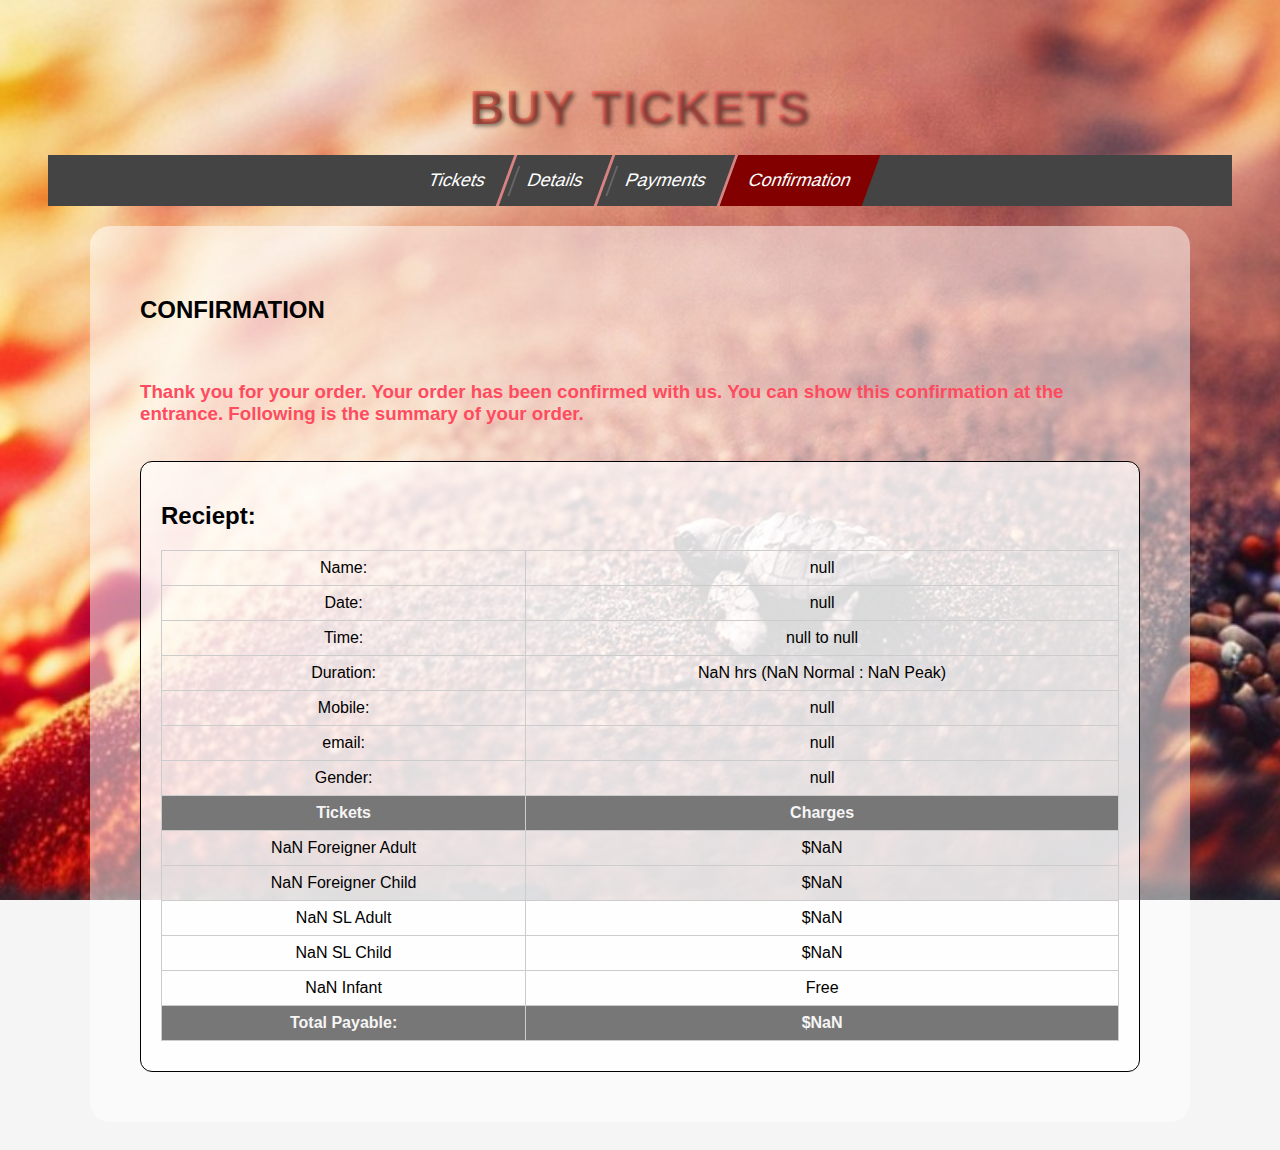
<file: confirmationpage.html>
<!DOCTYPE html>
<html lang="en">
  <head>
    <meta charset="UTF-8" />
    <meta name="viewport" content="width=device-width, initial-scale=1.0" />
    <title>Confirmation Page</title>
    <link rel="stylesheet" href="styles.css" />
  </head>
  <body>
    <header>
      <h1>BUY TICKETS</h1>
      <nav>
        <ul>
          <li><a href="ticketspage.html">Tickets</a></li>
          <li><a href="detailspage.html">Details</a></li>
          <li><a href="paymentspage.html">Payments</a></li>
          <li class="active">
            <a href="confirmationpage.html">Confirmation</a>
          </li>
        </ul>
      </nav>
    </header>
    <div class="confirmation-form">
      <h2>CONFIRMATION</h2>
      <br />

      <h3>
        Thank you for your order. Your order has been confirmed with us. You can
        show this confirmation at the entrance. Following is the summary of your
        order.
      </h3>
      <br />
      <div class="conalt">
        <h2>Reciept:</h2>

        <div id="summarytblconfirm"></div>
      </div>
    </div>
    <script src="script.js"></script>
  </body>
</html>
</file>
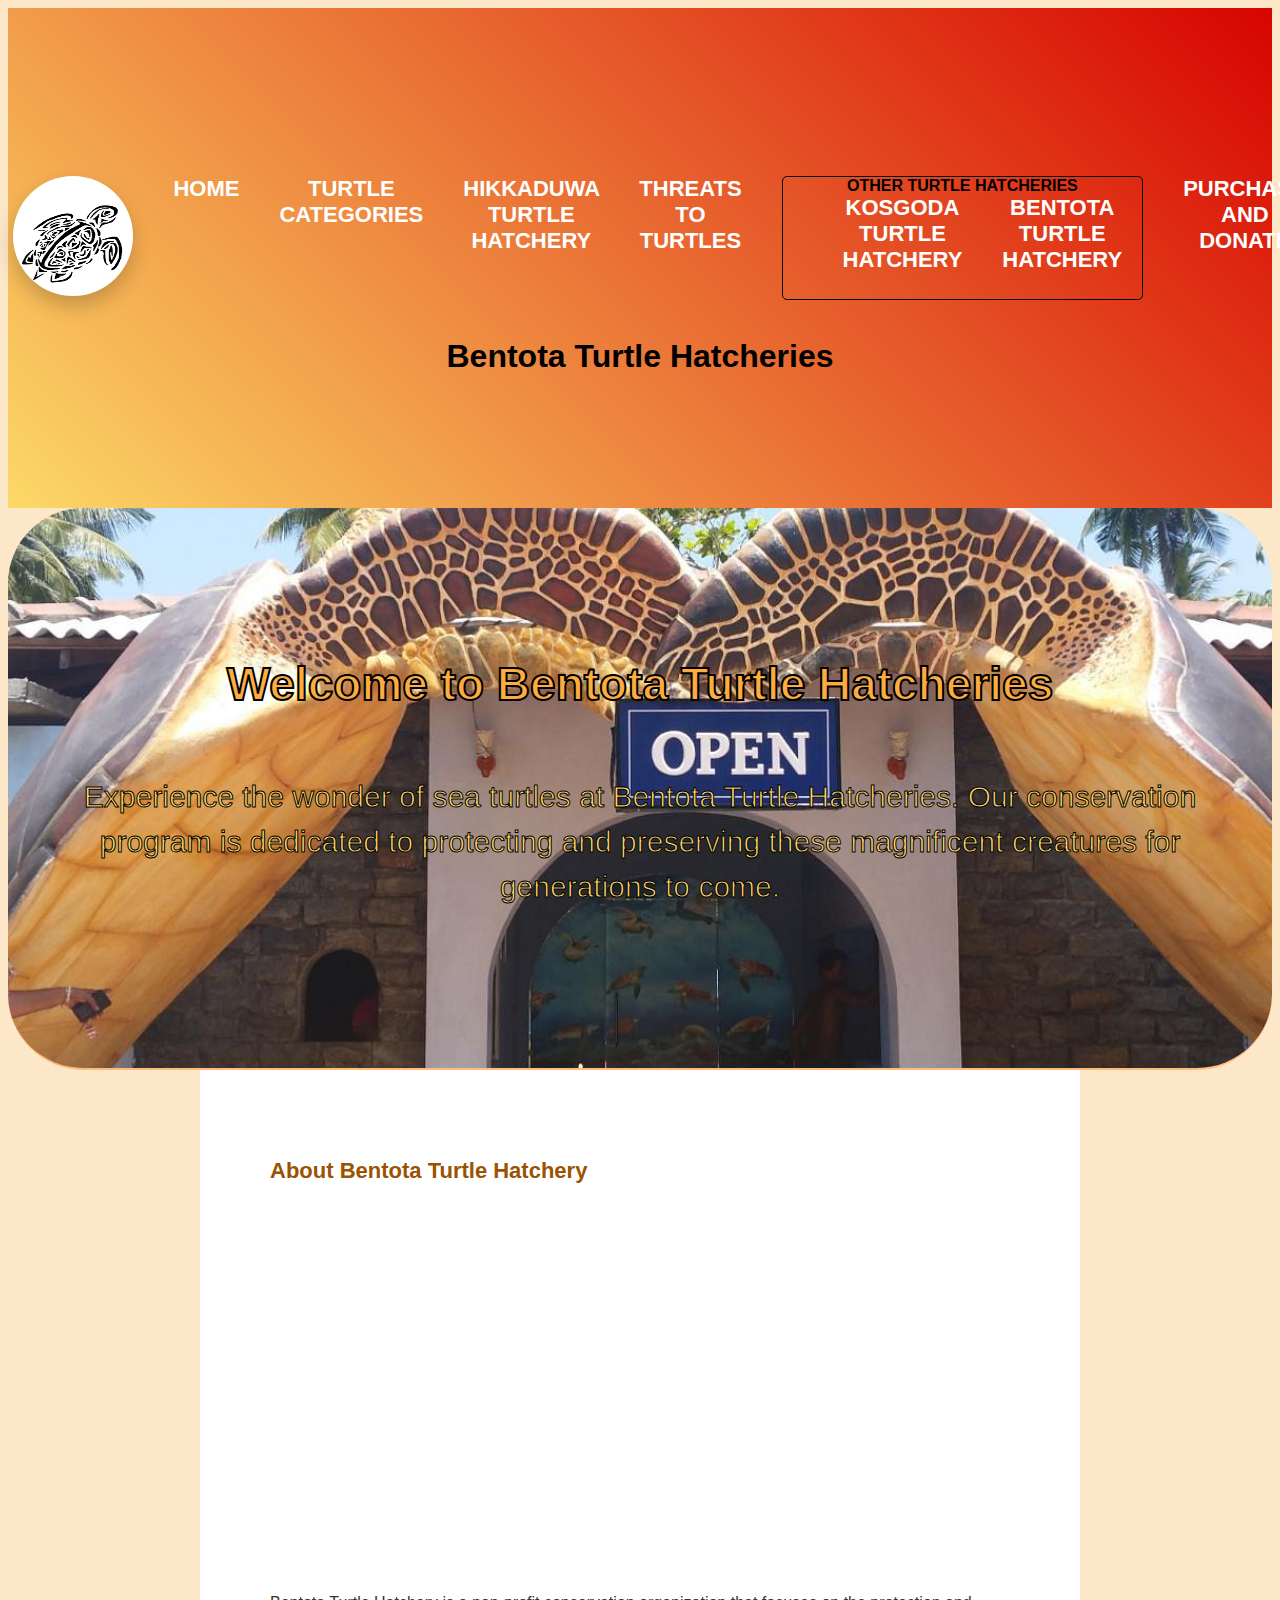
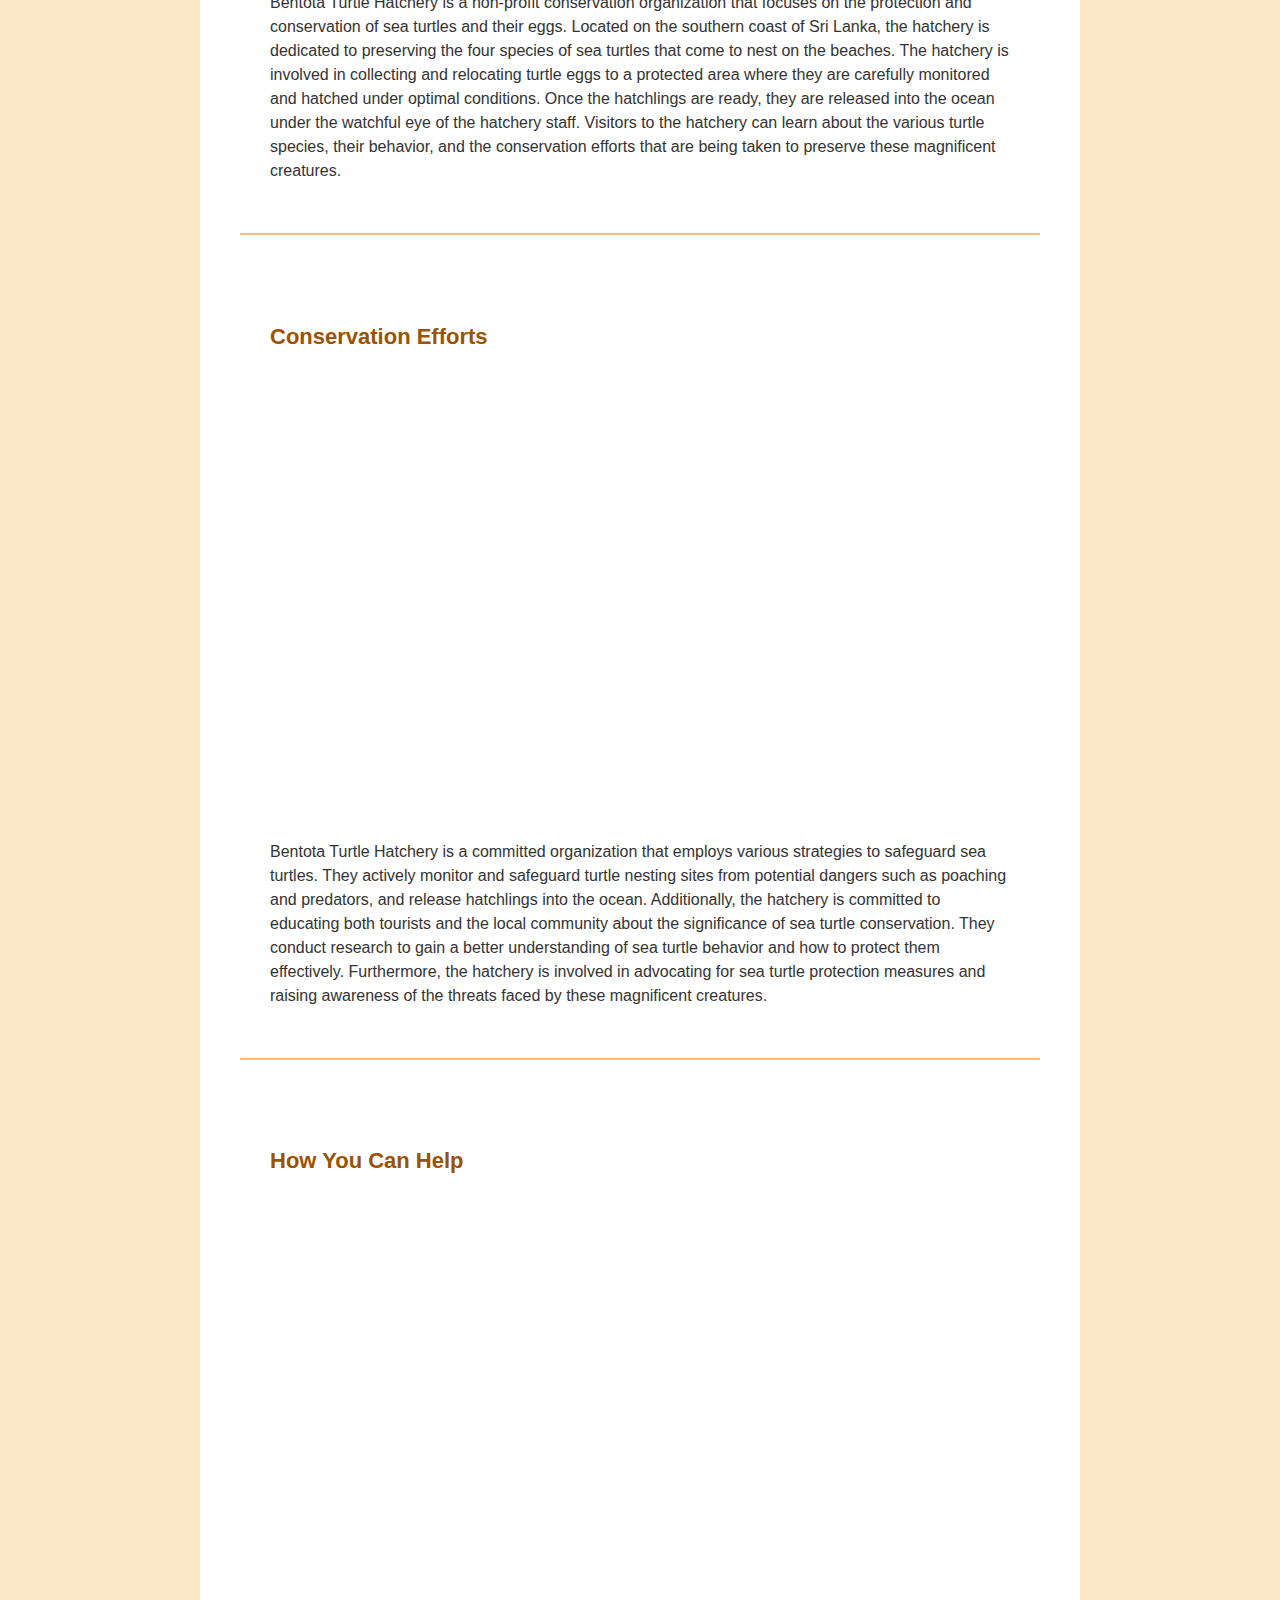
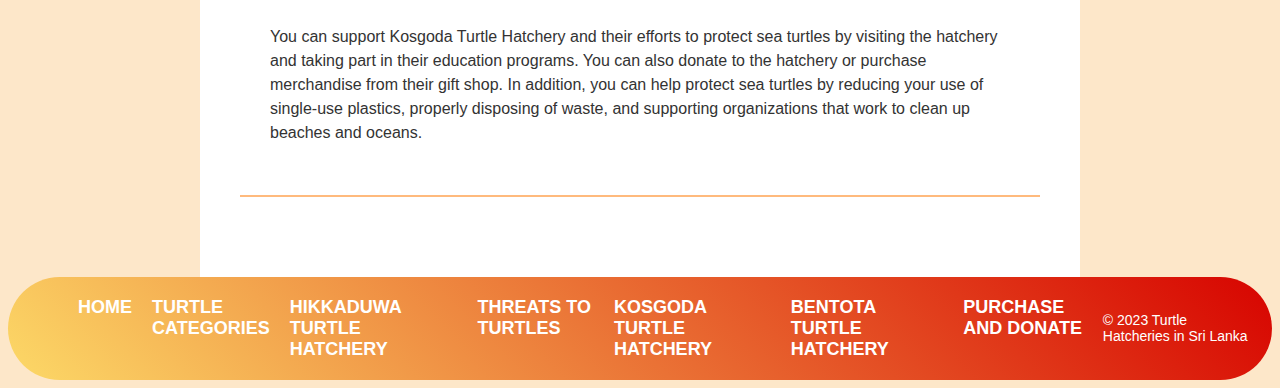
<file: html5.html>
<!DOCTYPE html>
<html>
	<head>
		<meta name="viewport" content="width=device-width, initial-scale=1.0" />
		<meta charset="UTF-8" />
		<meta http-equiv="X-UA-Compatible" content="IE-edge" />
		<link rel="stylesheet" href="CSS/css5.css" />
		<title>Bentota Turtle Hatcheries</title>
		<link rel="icon" href="Images/hawaiian-turtle-png-polynesian-turtle-tattoo-print-real-photo-pictures-images-and-600.png" type="image/png" />
	</head>
	<body>
		<header>
			<nav>
				<ul>
					<li><img src="Images/IMG_2731.PNG" alt="logo" class="logo" /></li>

					<li><a href="index.html">Home</a></li>
					<li><a href="html1.html">Turtle Categories</a></li>
					<li><a href="html2.html">Hikkaduwa Turtle Hatchery</a></li>
					<li><a href="html3.html">Threats to Turtles</a></li>
					<li class="drpp">
						Other Turtle Hatcheries
						<ul class="dropdown">
							<li><a href="html4.html">Kosgoda Turtle Hatchery</a></li>
							<li class="active"><a href="#">Bentota Turtle Hatchery</a></li>
						</ul>
					</li>
					<li><a href="html6.html">Purchase and Donate</a></li>
				</ul>
			</nav>
			<h1>Bentota Turtle Hatcheries</h1>
		</header>

		<section class="hero-section">
			<h1>Welcome to Bentota Turtle Hatcheries</h1>
			<br />
			<p>Experience the wonder of sea turtles at Bentota Turtle Hatcheries. Our conservation program is dedicated to protecting and preserving these magnificent creatures for generations to come.</p>
		</section>
		<main>
			<section class="about-section">
				<h2>About Bentota Turtle Hatchery</h2>
				<img src="Images/photo7jpg.jpg" alt="Bentota Turtle Hatchery" class="left" />
				<p>
					Bentota Turtle Hatchery is a non-profit conservation organization that focuses on the protection and conservation of sea turtles and their eggs. Located on the southern coast of Sri Lanka, the hatchery is dedicated to
					preserving the four species of sea turtles that come to nest on the beaches. The hatchery is involved in collecting and relocating turtle eggs to a protected area where they are carefully monitored and hatched under
					optimal conditions. Once the hatchlings are ready, they are released into the ocean under the watchful eye of the hatchery staff. Visitors to the hatchery can learn about the various turtle species, their behavior, and
					the conservation efforts that are being taken to preserve these magnificent creatures.
				</p>
			</section>
			<section class="conservation-section">
				<h2>Conservation Efforts</h2>
				<img src="Images/photo4jpg.jpg" alt="Bentota Turtle Hatchery" />
				<p>
					Bentota Turtle Hatchery is a committed organization that employs various strategies to safeguard sea turtles. They actively monitor and safeguard turtle nesting sites from potential dangers such as poaching and
					predators, and release hatchlings into the ocean. Additionally, the hatchery is committed to educating both tourists and the local community about the significance of sea turtle conservation. They conduct research to
					gain a better understanding of sea turtle behavior and how to protect them effectively. Furthermore, the hatchery is involved in advocating for sea turtle protection measures and raising awareness of the threats faced by
					these magnificent creatures.
				</p>
			</section>
			<section class="support-section">
				<h2>How You Can Help</h2>
				<img src="Images/-65605675779_125597465127_1499703790_n.jpg" alt="Kosgoda Turtle Hatchery" class="left" />
				<p>
					You can support Kosgoda Turtle Hatchery and their efforts to protect sea turtles by visiting the hatchery and taking part in their education programs. You can also donate to the hatchery or purchase merchandise from
					their gift shop. In addition, you can help protect sea turtles by reducing your use of single-use plastics, properly disposing of waste, and supporting organizations that work to clean up beaches and oceans.
				</p>
			</section>
		</main>
		<footer>
			<nav>
				<ul>
					<li><a href="index.html">Home</a></li>
					<li><a href="html1.html">Turtle Categories</a></li>
					<li><a href="html2.html">Hikkaduwa Turtle Hatchery</a></li>
					<li><a href="html3.html">Threats to Turtles</a></li>
					<li><a href="html4.html">Kosgoda Turtle Hatchery</a></li>
					<li class="active"><a href="#">Bentota Turtle Hatchery</a></li>
					<li><a href="html6.html">Purchase and Donate</a></li>
				</ul>
			</nav>
			<br />
			<small>&copy; 2023 Turtle Hatcheries in Sri Lanka</small>
		</footer>
	</body>
</html>
</file>
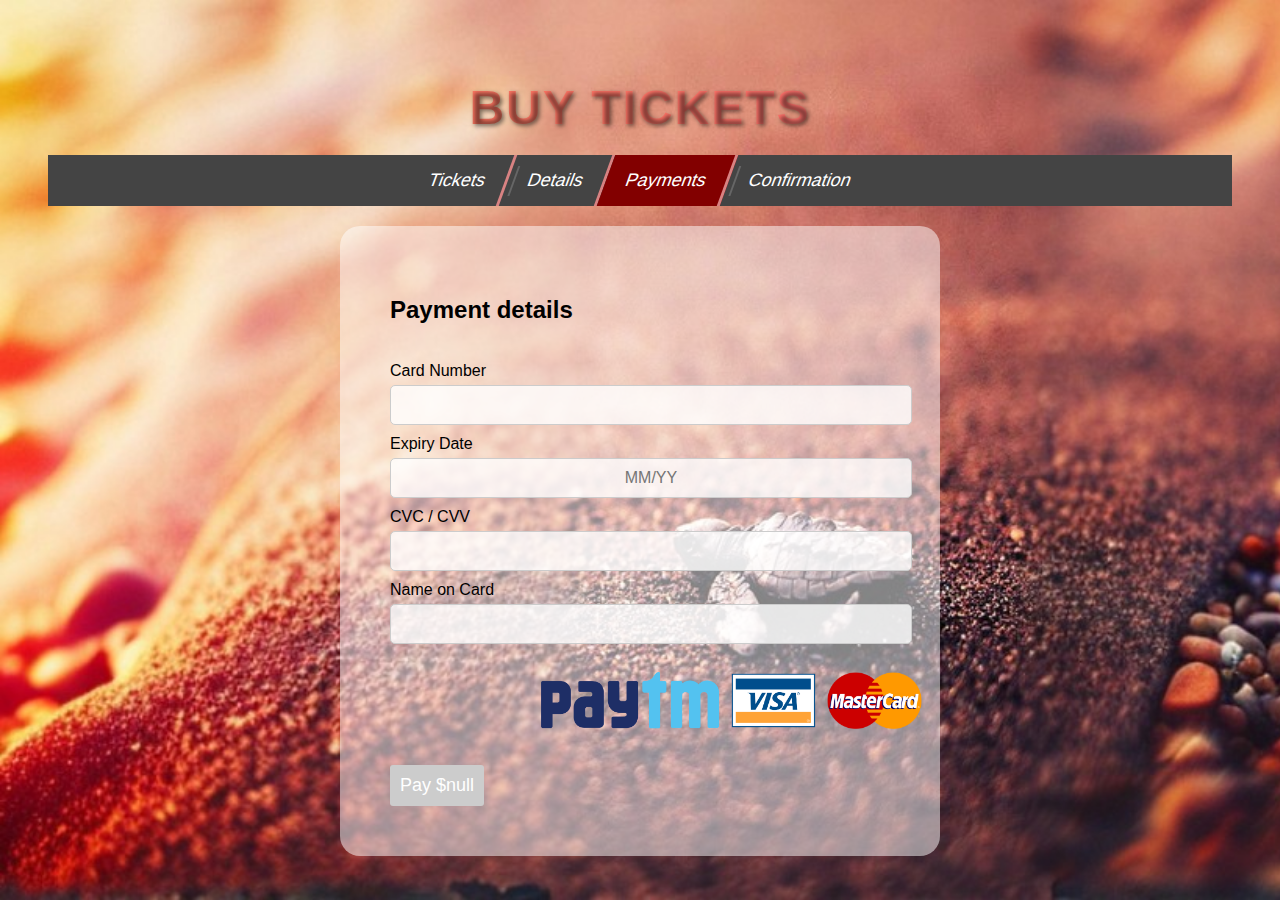
<file: paymentspage.html>
<!DOCTYPE html>
<html lang="en">
  <head>
    <meta charset="UTF-8" />
    <meta name="viewport" content="width=device-width, initial-scale=1.0" />
    <title>Payment Details</title>
    <link rel="stylesheet" href="styles.css" />
  </head>

  <body>
    <header>
      <h1>BUY TICKETS</h1>
      <nav>
        <ul>
          <li><a href="ticketspage.html">Tickets</a></li>
          <li><a href="detailspage.html">Details</a></li>
          <li class="active"><a href="paymentspage.html">Payments</a></li>
          <li><a href="confirmationpage.html">Confirmation</a></li>
        </ul>
      </nav>
    </header>

    <div class="detailflex">
      <form id="purchaseForm">
        <h2>Payment details</h2>
        <br />
        <div class="form-group">
          <label for="card-number">Card Number</label>
          <input type="text" id="card-number" maxlength="16" required />
          <div class="error-message" id="card-number-error"></div>
        </div>
        <div class="form-group">
          <label for="expiry-date">Expiry Date</label>
          <input
            type="text"
            id="expiry-date"
            maxlength="5"
            placeholder="MM/YY"
            required
          />
          <div class="error-message" id="expiry-date-error"></div>
        </div>
        <div class="form-group">
          <label for="cvc">CVC / CVV</label>
          <input type="text" id="cvc" maxlength="3" required />
          <div class="error-message" id="cvc-error"></div>
        </div>
        <div class="form-group">
          <label for="name-on-card">Name on Card</label>
          <input type="text" id="name-on-card" required />
          <div class="error-message" id="name-on-card-error"></div>
        </div>

        <br />
        <div class="payimg">
          <img src="Images/ptm.png" />
          <img src="Images/visa-logo-2.png" />
          <img src="Images/mastercard-logo.png" />
        </div>
        <br /><br />
        <button type="submit" id="pay-btn" disabled>
          Pay <span id="amount">$100</span>
        </button>
      </form>

      <div id="summarytbldetails"></div>
    </div>
    <script src="script.js"></script>
  </body>
</html>
</file>
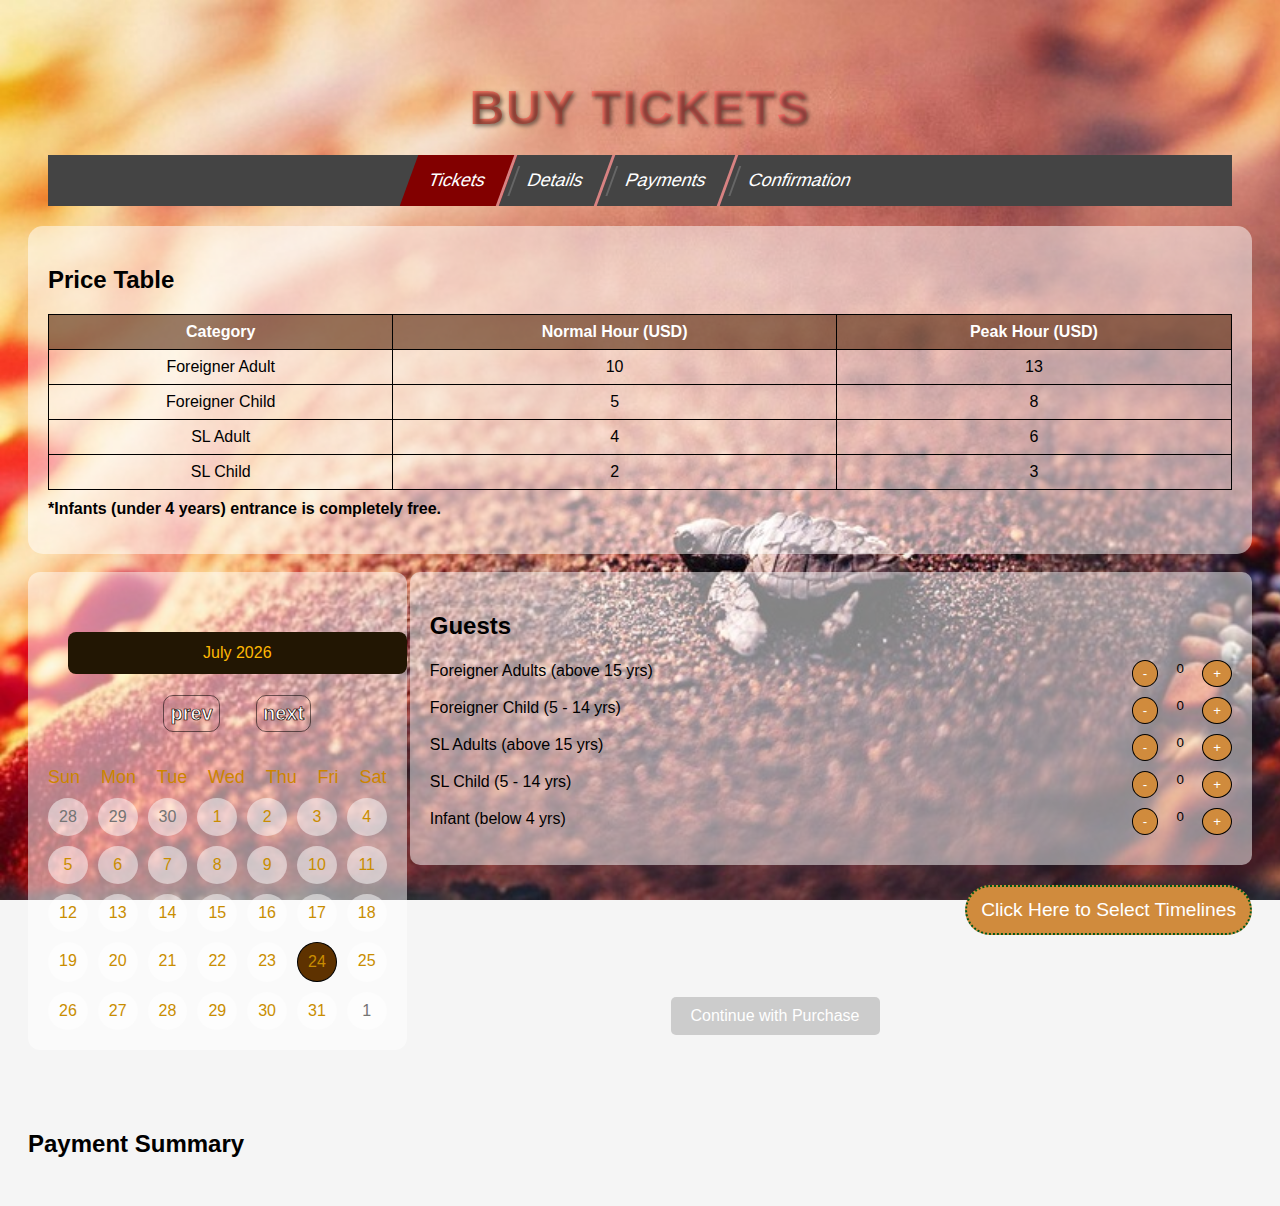
<file: ticketspage.html>
<!DOCTYPE html>
<html lang="en">
  <head>
    <meta charset="UTF-8" />
    <meta name="viewport" content="width=device-width, initial-scale=1.0" />
    <title>Tickets Page</title>
    <link rel="stylesheet" href="styles.css" />
  </head>

  <body>
    <header class="header">
      <h1>BUY TICKETS</h1>
      <nav>
        <ul>
          <li class="active"><a href="ticketspage.html">Tickets</a></li>
          <li><a href="detailspage.html">Details</a></li>
          <li><a href="paymentspage.html">Payments</a></li>
          <li><a href="confirmationpage.html">Confirmation</a></li>
        </ul>
      </nav>
    </header>
    <div class="pt">
      <h2>Price Table</h2>
      <table id="price-table">
        <tr>
          <th>Category</th>
          <th>Normal Hour (USD)</th>
          <th>Peak Hour (USD)</th>
        </tr>
        <tr>
          <td class="category">Foreigner Adult</td>
          <td class="normal-hour">10</td>
          <td class="peak-hour">13</td>
        </tr>
        <tr>
          <td class="category">Foreigner Child</td>
          <td class="normal-hour">5</td>
          <td class="peak-hour">8</td>
        </tr>
        <tr>
          <td class="category">SL Adult</td>
          <td class="normal-hour">4</td>
          <td class="peak-hour">6</td>
        </tr>
        <tr>
          <td class="category">SL Child</td>
          <td class="normal-hour">2</td>
          <td class="peak-hour">3</td>
        </tr>
      </table>
      <p id="infant-note">
        *Infants (under 4 years) entrance is completely free.
      </p>
    </div>
    <br />
    <div id="calflex">
      <div class="wrapper" disabled>
        <header>
          <p class="current-date"></p>
          <div class="icons">
            <span id="prev" class="material-symbols-rounded">prev</span>
            <span id="next" class="material-symbols-rounded">next</span>
          </div>
        </header>
        <div class="calendar">
          <ul class="weeks">
            <li>Sun</li>
            <li>Mon</li>
            <li>Tue</li>
            <li>Wed</li>
            <li>Thu</li>
            <li>Fri</li>
            <li>Sat</li>
          </ul>
          <ul class="days"></ul>
        </div>
      </div>

      <!--Guests-->
      <div id="ticketSelection">
        <h2>Guests</h2>
        <div class="ticketCategory">
          <label for="foreignerAdult">Foreigner Adults (above 15 yrs)</label>
          <button class="decrementBtn">-</button>
          <input type="text" id="foreignerAdult" value="0" min="0" />
          <button class="incrementBtn">+</button>
        </div>
        <div class="ticketCategory">
          <label for="foreignerChild">Foreigner Child (5 - 14 yrs)</label>
          <button class="decrementBtn">-</button>
          <input type="text" id="foreignerChild" value="0" min="0" />
          <button class="incrementBtn">+</button>
        </div>

        <div class="ticketCategory">
          <label for="slAdult">SL Adults (above 15 yrs)</label>
          <button class="decrementBtn">-</button>
          <input type="text" id="slAdult" value="0" min="0" />
          <button class="incrementBtn">+</button>
        </div>
        <div class="ticketCategory">
          <label for="slChild">SL Child (5 - 14 yrs)</label>
          <button class="decrementBtn">-</button>
          <input type="text" id="slChild" value="0" min="0" />
          <button class="incrementBtn">+</button>
        </div>

        <div class="ticketCategory">
          <label for="infant">Infant (below 4 yrs)</label>
          <button class="decrementBtn">-</button>
          <input type="text" id="infant" value="0" min="0" />
          <button class="incrementBtn">+</button>
        </div>
      </div>
    </div>
    <!--experiment-->

    <div class="blocktickets">
      <div class="dropdown">
        <button id="selectbutt" onclick="togglee()">
          Click Here to Select Timelines
        </button>
        <div class="dropdown-content">
          <h2>Duration</h2>
          <label>
            <input
              type="checkbox"
              name="timelines"
              value="1"
              onchange="handleCheckboxChange(this)"
            />
            07.00 am - 08.00 am
          </label>
          <label>
            <input
              type="checkbox"
              name="timelines"
              value="2"
              onchange="handleCheckboxChange(this)"
            />
            08.00 am - 09.00 am
          </label>
          <label>
            <input
              type="checkbox"
              name="timelines"
              value="3"
              onchange="handleCheckboxChange(this)"
            />
            09.00 am - 10.00 am
          </label>
          <label>
            <input
              type="checkbox"
              name="timelines"
              value="4"
              onchange="handleCheckboxChange(this)"
            />
            10.00 am - 11.00 am (Peak)
          </label>
          <label>
            <input
              type="checkbox"
              name="timelines"
              value="5"
              onchange="handleCheckboxChange(this)"
            />
            11.00 am - 12.00 pm (Peak)
          </label>
          <label>
            <input
              type="checkbox"
              name="timelines"
              value="6"
              onchange="handleCheckboxChange(this)"
            />
            12.00 pm - 01.00 pm (Peak)
          </label>
          <label>
            <input
              type="checkbox"
              name="timelines"
              value="7"
              onchange="handleCheckboxChange(this)"
            />
            01.00 pm - 02.00 pm
          </label>
          <label>
            <input
              type="checkbox"
              name="timelines"
              value="8"
              onchange="handleCheckboxChange(this)"
            />
            02.00 pm - 03.00 pm
          </label>
          <label>
            <input
              type="checkbox"
              name="timelines"
              value="9"
              onchange="handleCheckboxChange(this)"
            />
            03.00 pm - 04.00 pm (Peak)
          </label>
          <label>
            <input
              type="checkbox"
              name="timelines"
              value="10"
              onchange="handleCheckboxChange(this)"
            />
            04.00 pm - 05.00 pm (Peak)
          </label>
          <label>
            <input
              type="checkbox"
              name="timelines"
              value="11"
              onchange="handleCheckboxChange(this)"
            />
            05.00 pm - 06.00 pm (Peak)
          </label>
        </div>
      </div>
    </div>
    <button type="submit" id="continueBtn" onclick="goto()" disabled>
      Continue with Purchase
    </button>
    <h2 class="hs">Payment Summary</h2>
    <div id="summarytbl"></div>

    <script src="script.js"></script>
  </body>
</html>
</file>
<file: styles.css>
h1 {
  font-size: 38px;
  font-weight: bold;
  text-transform: uppercase;
  letter-spacing: 2px;
  margin-bottom: 10px;
  text-shadow: 2px 2px 4px rgba(0, 0, 0, 0.5);
}

body {
  font-family: Arial, sans-serif;
  background-color: #f5f5f5;
  padding: 20px;
  background-image: url(Images/paymentheader.jpg);
  background-size: cover;
  background-attachment: fixed;
}

/*ticket sele*/

h1 {
  text-align: center;
}

#ticketSelection {
  background-color: rgba(255, 255, 255, 0.5);
  border-radius: 10px;
  padding: 20px;
  margin-bottom: 20px;
}

.ticketCategory {
  display: flex;
  align-items: center;
  margin-bottom: 10px;
}

label {
  flex: 1;
}

button {
  padding: 5px 10px;
  background-color: #d08b3d;
  color: #ffffff;
  border: none;
  border-radius: 3px;
  cursor: pointer;
}

.incrementBtn,
.decrementBtn {
  border-radius: 50%;
  border: 1px solid black;
  font-size: normal;
  transition: all 0.4s;
}

.incrementBtn:hover,
.decrementBtn:hover {
  background-color: #b27630;
  font-size: large;
}

input {
  width: 40px;
  text-align: center;
  border: none;
  border-radius: 3px;
  background-color: inherit;
}

#storeSelectionBtn {
  display: block;
  margin: 0 auto;
  padding: 10px 20px;
  background-color: #d08b3d;
  color: #ffffff;
  border: none;
  border-radius: 3px;
  cursor: pointer;
}

.container {
  max-width: 800px;
  margin: 0 auto;
  padding: 20px;
  background-color: #fff;
  box-shadow: 0 0 10px rgba(0, 0, 0, 0.2);
}

h1 {
  text-align: center;
  margin-bottom: 20px;
}

.booking-form {
  margin-bottom: 20px;
}

label,
select,
input {
  display: block;
  margin-bottom: 10px;
}

.summary {
  border: 1px solid #ccc;
  padding: 10px;
}

table {
  width: 100%;
  border-collapse: collapse;
  margin-bottom: 10px;
}

table,
th,
td {
  border: 1px solid #ccc;
  padding: 8px;
  text-align: center;
}

#continueBtn {
  display: block;
  margin: 10px auto;
  margin-left: 17cm;
  margin-top: 3.5cm;
  padding: 10px 20px;
  background-color: #d08b3d;
  border: 1px solid black;
  color: white;
  border: none;
  border-radius: 5px;
  font-size: 16px;
  cursor: pointer;
  transition: all 0.6s;
}

#continueBtn:hover {
  background-color: #bb7e38;
  font-size: 21px;
  border: 2px solid black;
}

#continueBtn:disabled {
  background-color: #ccc;
  cursor: not-allowed;
}

/* experiment */

.dropdown {
  position: relative;
  display: inline-block;
}

.dropdown-content {
  display: none;
  position: absolute;
  background-color: rgba(255, 255, 255, 0.5);
  min-width: 200px;
  box-shadow: 0px 8px 16px 0px rgba(0, 0, 0, 0.2);
  padding: 12px;
  z-index: 1;
  border-radius: 20px;
}

.dropdown-content.open {
  display: block;
}

.dropdown-content label {
  display: block;
  margin-bottom: 8px;
}

.dropdown-content label {
  display: flex;
}

.dropdown-content label input {
  height: 15px;
  padding-left: 10px;
  float: left;
}

.dropdown button {
  font-size: larger;
  padding: 12px 14px;
  border-radius: 50px;
  border: #005818 2px dotted;
}

.summaryttt {
  margin-top: 10px;
  background-color: rgba(255, 255, 255, 0.4);
  width: 80%;
  color: black;
}

.hs {
  margin-top: 2.5cm;
}

.summaryttt th {
  background-color: #4c1c00ba;
  color: white;
}

header {
  background-color: #333;
  color: #fff;
  padding: 20px;
  text-align: center;
}

h1 {
  font-size: 48px;
  margin-bottom: 20px;
}

nav {
  background-color: #444;
}

nav ul {
  list-style: none;
  padding: 0;
  margin: 0;
  display: flex;
  justify-content: center;
}

nav li {
  padding: 15px 20px;
}

nav li a {
  color: #fff;
  text-decoration: none;
  font-size: 18px;
  transition: all 0.3s;
}

nav li a:hover {
  color: #ff7f50;
  font-size: 23px;
}

/* Adding some extra styling to make it look super stylish */
nav li:not(:last-child) {
  border-right: 3px solid rgb(216, 130, 130);
}

header {
  background-image: linear-gradient(45deg, #ff7f50, #ff6b7d);
  background-clip: text;
  -webkit-background-clip: text;
  color: transparent;
}

nav li {
  transform: skewX(-20deg);
}

nav li a {
  transform: skewX(20deg);
}

nav li:not(:last-child)::after {
  content: "";
  display: block;
  position: absolute;
  right: -10px;
  top: 50%;
  transform: translateY(-50%);
  height: 30px;
  width: 2px;
  background-color: #666;
}

.active {
  background-color: rgb(130, 0, 0);
}
/* details page baby*/

#purchaseForm {
  padding: 50px;
  width: 500px;
  margin: 0 auto;
  background-color: rgba(255, 255, 255, 0.5);
  border-radius: 20px;
}

#purchaseForm input,
#purchaseForm select {
  background-color: rgba(255, 255, 255, 0.8);
}

label {
  display: block;
  margin-bottom: 5px;
}

.form-input {
  width: 100%;
  padding: 8px;
  margin-bottom: 10px;
  border: 1px solid #ccc;
  border-radius: 5px;
}

.form-input.invalid {
  border-color: red;
}

.submit-button {
  padding: 10px 20px;
  background-color: #4caf50;
  color: #fff;
  border: none;
  cursor: pointer;
}

.submit-button:disabled {
  background-color: #ccc;
  cursor: not-allowed;
}

.error-message {
  color: red;
  font-size: 14px;
  margin-top: 5px;
}

.numberrr {
  display: flex;
  width: 104%;
}

#mobileNumber {
  margin-left: 10px;
}

#countryCode {
  width: 4.3cm;
}

#purchaseForm button:disabled {
  background-color: #cccccc;
  cursor: not-allowed;
}

#purchaseForm input {
  width: 100%;
  padding: 10px;
  font-size: 16px;
  border: 1px solid #ccc;
  border-radius: 5px;
}

#purchaseForm input.invalid {
  border-color: red;
}

.error-message {
  color: red;
  font-size: 14px;
  margin-top: 5px;
}

#pay-btn,
.submit-button {
  padding: 10px;
  font-size: large;
  background-color: #d08b3d;
  transition: all 0.6s;
}

#pay-btn:hover {
  font-size: larger;
  background-color: #b2752f;
}

.submit-button:hover {
  font-size: larger;
  background-color: #b2752f;
}

.detailflex {
  display: flex;
}

.detailflex .summaryttt {
  margin-left: 0px;
}

.detailflex .summaryttt td {
  padding: 10px 20px;
  border-radius: 15px;
}

.confirmation-form {
  padding: 50px;
  width: 1000px;
  margin: 0 auto;
  background-color: rgba(255, 255, 255, 0.5);
  border-radius: 20px;
}

.confirmation-form h3 {
  color: #ff4b60;
}

.confirmtbl th {
  background-color: #787777;
  color: #f5f5f5;
}

.conalt {
  padding: 20px;
  border-radius: 12px;
  border: 1px solid black;
  background-color: rgba(255, 255, 255, 0.7);
}

@media (max-width: 800px) {
  .detailflex {
    display: block;
  }

  #continueBtn {
    margin-left: 1.5cm;
    margin-top: 13.7cm;
    margin-bottom: 0px;
  }

  #purchaseForm {
    padding: 30px;
    padding-left: 10px;
    width: 325px;
  }

  .detailflex .summaryttt {
    margin-top: 20px;
    width: 100%;
  }

  body {
    padding: 5px;
  }

  header nav a {
    font-size: 12px;
  }

  nav li:last-child,
  nav li:first-child {
    background-color: #444;
  }

  header nav .active {
    background-color: rgb(130, 0, 0);
  }

  .confirmation-form {
    padding: 15px;
    width: 327px;
  }

  .confirmation-form h3 {
    color: #ff4b60;
    font-size: large;
  }

  .confirmtbl th {
    background-color: #787777;
    color: #f5f5f5;
  }

  .confirmtbl {
    font-size: 12px;
  }

  .conalt {
    padding: 20px;
    border-radius: 12px;
    border: 1px solid black;
    background-color: rgba(255, 255, 255, 0.7);
  }

  .summaryttt {
    margin-left: 0px;
    width: 100%;
  }

  .dropdown-content {
    width: 9cm;
  }
}

/* Styles for the calendar wrapper */
.wrapper {
  padding: 20px;
  background-color: rgba(255, 255, 255, 0.5);
  border-radius: 12px;
  max-width: 450px;
  margin: 0 auto;
  float: inline-start;
  /* Center the calendar on all screen sizes */
  /* Adjusted margin for better spacing */
}

/* Styles for the calendar header */
.wrapper header {
  position: relative;
  width: 100%;
  /* Adjusted width to fit the container */
}

/* Styles for the current date */
.current-date {
  padding: 12px;
  border-radius: 8px;
  background-color: #221603;
  color: #ffb804;
  text-align: center;
  margin-top: 20px;
}

/* Styles for the calendar icons */
.icons {
  display: flex;
  justify-content: space-evenly;
  align-items: center;
  padding: 5px;
  font-size: 20px;
  color: #fffdd5;
  margin: 0 auto;
  /* Center the icons on all screen sizes */
  max-width: 220px;
  /* Adjusted max-width for better spacing */
}

.icons span {
  cursor: pointer;
  transition: color 0.2s;
  padding: 6px;
  border: 1px solid rgba(0, 0, 0, 0.537);
  border-radius: 10px;
  color: white;
  font-weight: bold;
  -webkit-text-stroke: 0.7px black;
}

.icons span:hover {
  color: #000000c4;
}

/* Styles for the calendar weeks */
.weeks {
  display: flex;
  justify-content: space-between;
  list-style: none;
  padding: 0;
  margin: 10px 0;
}

.weeks li {
  font-size: 18px;
  color: #cd8500;
}

/* Styles for the calendar days */
.days {
  display: grid;
  grid-template-columns: repeat(7, 1fr);
  gap: 10px;
  list-style: none;
  padding: 0;
  margin: 0;
}

.days li {
  font-size: 16px;
  text-align: center;
  color: #c98d00;
  background-color: rgba(255, 255, 255, 0.5);
  padding: 10px;
  border-radius: 50%;
  cursor: pointer;
}

.days li.inactive {
  color: #747474;
  cursor: default;
}

.days li.active {
  background-color: #5e3200;
  border: 1px solid black;
}

.days li.selected {
  background-color: #3e2200;
}

#dateSubmitBtn {
  margin-top: 12px;
  padding: 10px 20px;
  background-color: #714c21;
  color: #fff;
  border: none;
  border-radius: 4px;
  cursor: pointer;
  transition: background-color 0.2s;
}

#dateSubmitBtn:hover {
  background-color: #dcb465;
}

.wrapper {
  float: left;
}

.dropdown {
  float: right;
}

#ticketSelection {
  margin-left: 10.1cm;
}

.payimg {
  display: flex;
  margin-left: 4cm;
}

.payimg img {
  height: 1.5cm;
  margin-right: 10px;
}

/* Media query for iPhone 12 Pro mobile view */
@media only screen and (max-width: 428px) {
  .wrapper {
    float: none;
    padding: 10px;
    /* Adjusted padding for better spacing on mobile */
  }

  .payimg {
    display: none;
  }

  .hs {
    margin-left: 0px;
    margin-top: 20px;
  }

  #ticketSelection {
    margin-left: 0px;
    margin-top: 10px;
  }

  .dropdown {
    float: none;
  }

  .current-date {
    padding: 8px;
    /* Adjusted padding for better spacing on mobile */
  }

  .icons {
    max-width: 180px;
    /* Adjusted max-width for better spacing on mobile */
  }

  .days li {
    font-size: 14px;
    /* Reduced font size for mobile view */
  }

  #dateSubmitBtn {
    padding: 8px 15px;
    /* Adjusted padding for better spacing on mobile */
  }
}

#price-table {
  border-collapse: collapse;
  width: 100%;
  margin-top: 20px;
}

#price-table th,
#price-table td {
  border: 1px solid black;
  padding: 8px;
  text-align: center;
}

#price-table tr {
  transition: all 0.3s;
}

#price-table th {
  background-color: #4c1c0091;
  color: white;
}

#price-table tr:hover {
  background-color: #ffbf506c;
}

#infant-note {
  margin-top: 10px;
}

.pt {
  background-color: rgba(255, 255, 255, 0.5);
  padding: 20px;
  border-radius: 15px;
}

#infant-note {
  font-weight: bold;
}
</file>
<file: CSS/css5.css>
body {
    font-family: Arial, sans-serif;
    font-size: 16px;
    background-color: #fde7c9;
}

header {
    background-image: linear-gradient(45deg, #fcd967, #d70400);
    height: 500px;
    display: flex;
    flex-direction: column;
    justify-content: center;
    align-items: center;
    text-align: center;
    position: relative;
}

.logo {
    width: 120px;
    height: 120px;
    border-radius: 50%;
    background-color: #fff;
    box-shadow: 0 10px 20px rgba(0, 0, 0, 0.2);
    transition: transform 0.3s ease;
}

.logo:hover {
    transform: rotate(360deg) scale(1.1);
}

nav {
    margin-top: 40px;
}

nav ul {
    display: flex;
    list-style: none;
}

nav li {
    margin: 0 20px;
    font-weight: bold;
    text-transform: uppercase;
}

nav a {
    text-decoration: none;
    color: #fff;
    font-size: 22px;
    transition: all 0.3s ease;
}

nav a:hover {
    color: #ffc107;
    font-size: 25px;
}

.drpp {
    border: solid #000000 1px;
    border-radius: 5px;
}

.hero-section {
    background-image: url("../Images/ingang.jpg");
    background-size: cover;
    background-position: center;
    height: 500px;
    display: flex;
    flex-direction: column;
    justify-content: center;
    align-items: center;
    color: #FFFFFF;
    text-align: center;
    position: relative;
    margin: 0;
    border-radius: 2cm;
}

.hero-section h1 {
    font-size: 46px;
    color: #ffac3e;
    margin-bottom: 15px;
    animation: fadeIn 3s ease-in-out;
    transition: all 0.8s ease;
    -webkit-text-stroke: 2px#000000;
}

.hero-section:hover h1 {
    font-size: 55px;
    margin-bottom: 22
}

.hero-section p {
    color: #ffd86c;
    -webkit-text-stroke: 1px#000000;
    font-size: 30px;
    margin-bottom: 40px;
    animation: fadeIn 1s ease-in-out;
}

main {
    max-width: 800px;
    margin: 0 auto;
    padding: 40px;
    background-color: #FFFFFF;
}

section img {
    max-width: 100%;
    height: auto;
    opacity: 0;
    transition: all 0.5s ease;
}

section:hover img {
    animation: slideInRight 1.5s ease-in-out;
    opacity: 1;
}

section:hover .left {
    animation: slideInLeft 1.5s ease-in-out;
    opacity: 1;
}

section img:hover {
    border: solid #c66000 3px;
    padding: 5px;
}

section h1,
section h2 {
    margin-bottom: 20px;
}

section p {
    line-height: 1.5;
    margin-bottom: 20px;
}

section {
    margin-bottom: 40px;
    padding: 30px;
    border-bottom: 2px solid #ffba7d;
}

section h2 {
    font-size: 22px;
    color: #9a5302;
    transition: all 1s ease;
}

section:hover h2{
    font-size: 26px;
}

section p {
    color: #333;
}
 
    @keyframes fadeIn {
        0% {
            opacity: 0;
        }
    
        100% {
            opacity: 1;
        }
    }
    
    @keyframes slideInRight {
        0% {
            opacity: 0;
            transform: translateX(100%);
        }
    
        100% {
            opacity: 1;
            transform: translateX(0%);
        }
    }
    
    @keyframes slideInLeft {
        0% {
            opacity: 0;
            transform: translateX(-100%);
        }
    
        100% {
            opacity: 1;
            transform: translateX(0%);
        }
    }

h1{
    text-align: center;
}

footer {
    background-image: linear-gradient(45deg, #fcd967,#d70400);
    color: #fff;
    padding: 20px;
    display: flex;
    justify-content: space-between;
    align-items: center;
    font-weight: bold;
    border-radius: 2cm;
}

footer nav ul {
    display: flex;
    list-style: none;
    margin: 0;
}

footer nav li {
    margin: 0 10px;
}

footer nav {
    margin-top: 0;
}

footer nav a {
    font-size: large;
    text-decoration: none;
    color: #fff;
}

footer small {
    font-size: 14px;
    font-weight: normal;
}

@media (max-width: 1150px) {
    footer nav, footer br {
        display: none;
    }

    footer {
        display: block;
        text-align: center;
    }

    header {
        height: auto;
        padding: 10px;
    }
    
    .logo {
        width: 80px;
        height: 80px;
    }
    
    nav ul {
        flex-wrap: wrap;
        justify-content: center;
        margin-top: 20px;
    }
    
    nav li {
        margin: 10px 20px;
    }
    
    nav a {
        font-size: 18px;
    }

    .drpp {
        border: solid #000000 1px;
        border-radius: 5px;
    }
}

@media (max-width: 800px) {
    body {
        background-color: white;
    }

    main {
        background-color: #fde7c9;
    }

    .hero-section h1 {
        font-size: 30px;
    }
    
    .hero-section:hover h1 {
        font-size: 35px;
    }
    
    .hero-section p {
        color: #ffbb00;
        font-size: 17px;
    }

    .hero-section {
        width: 400;
    }

    section img {
        opacity: 1;
    }

    section {
        padding: 10px;
    }

    nav {
        margin-top: 20px;
    }
    
}
</file>
